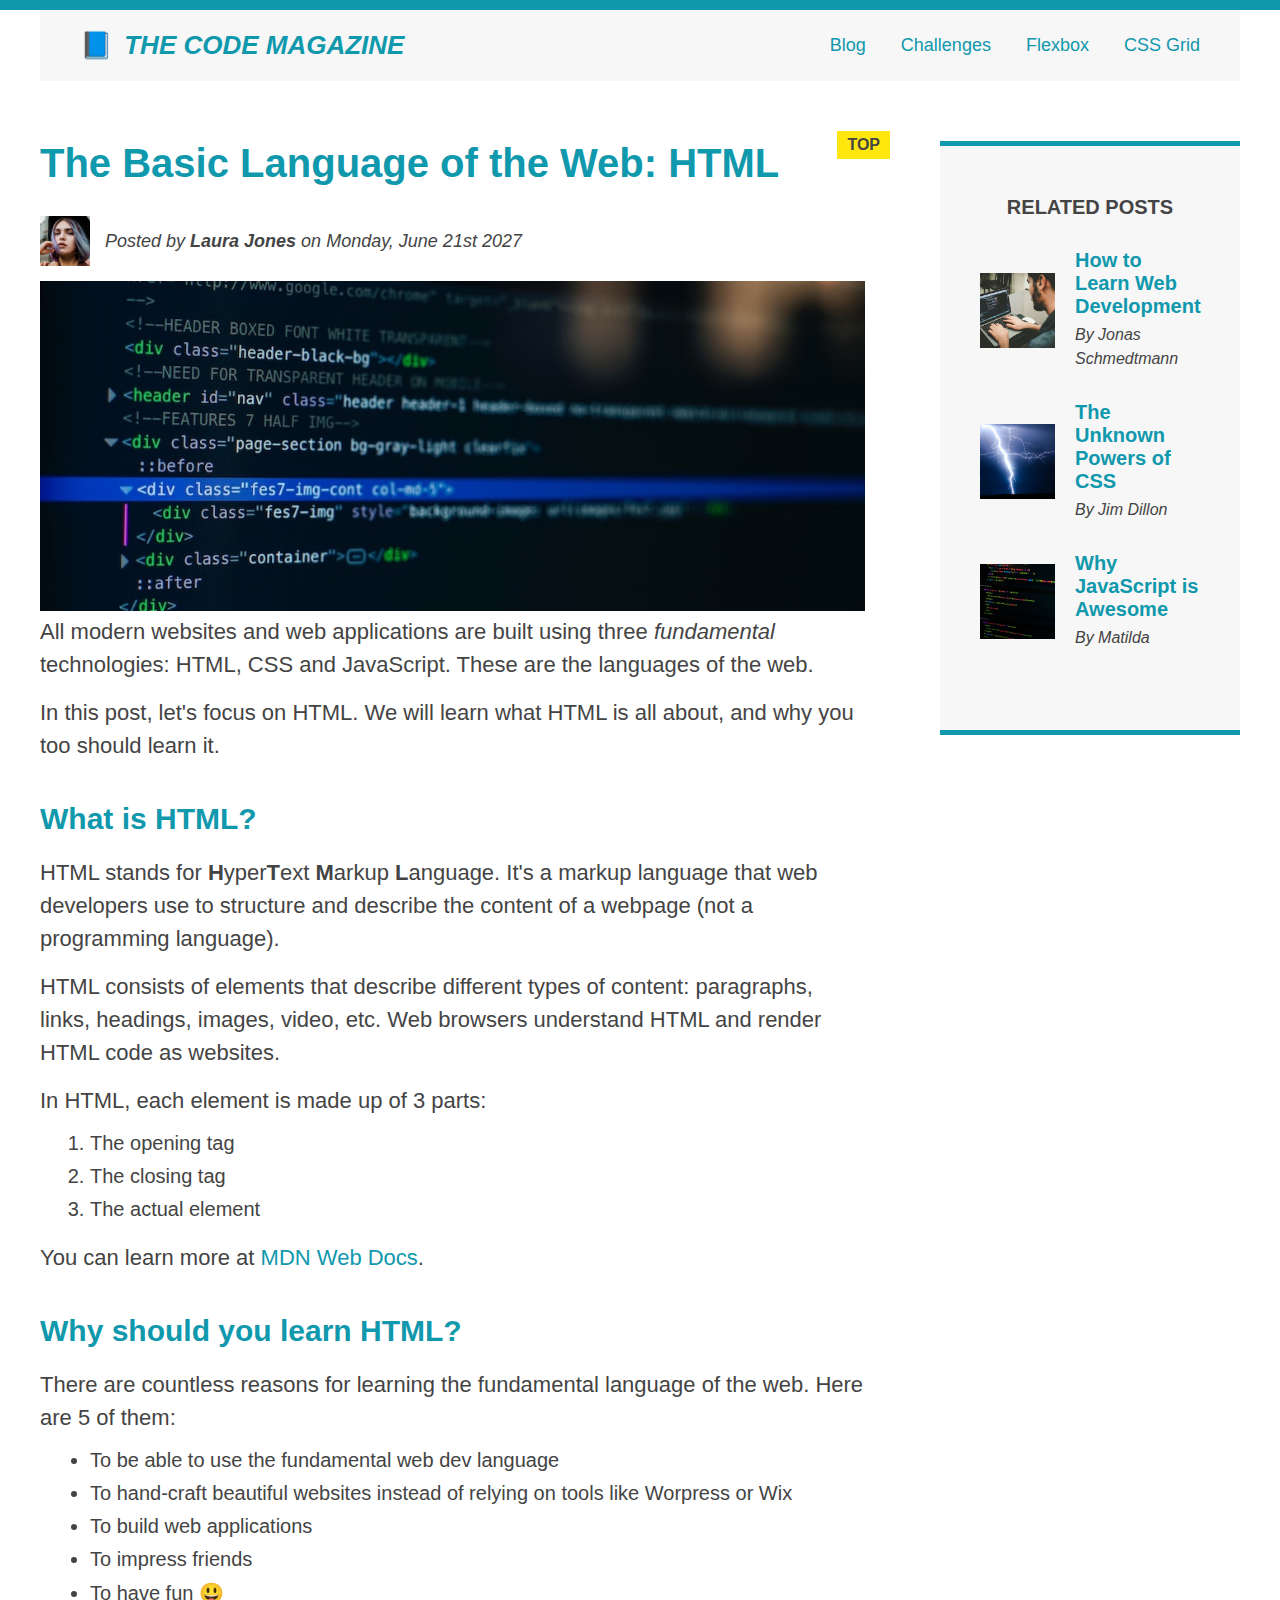
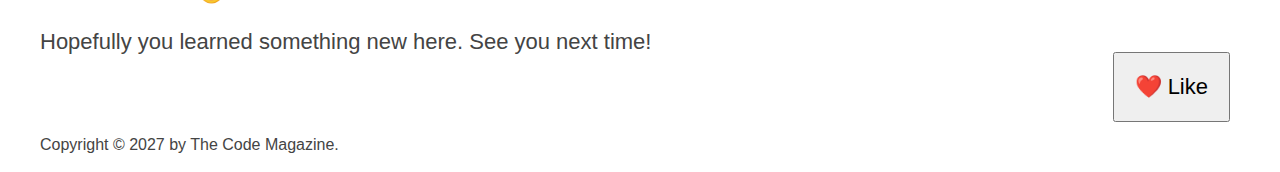
<file: index.html>
<!DOCTYPE html>
<html lang="en">
  <head>
    <meta charset="UTF-8" />
    <link href="style.css" rel="stylesheet" />

    <title>The Basic Language of the Web: HTML</title>
  </head>

  <body>
    <!--
    <h1>The Basic Language of the Web: HTML</h1>
    <h2>The Basic Language of the Web: HTML</h2>
    <h3>The Basic Language of the Web: HTML</h3>
    <h4>The Basic Language of the Web: HTML</h4>
    <h5>The Basic Language of the Web: HTML</h5>
    <h6>The Basic Language of the Web: HTML</h6>
    -->

    <div class="container">
      <header class="main-header">
        <h1>📘 The Code Magazine</h1>

        <nav>
          <!-- <strong>This is the navigation</strong> -->
          <a href="blog.html">Blog</a>
          <a href="#">Challenges</a>
          <a href="flexbox.html">Flexbox</a>
          <a href="css-grid.html">CSS Grid</a>
        </nav>
      </header>
      <!-- <div class="row"> -->
      <article>
        <header class="post-header">
          <h2>The Basic Language of the Web: HTML</h2>
          <div class="author-box">
            <img
              src="img/laura-jones.jpg"
              alt="Headshot of Laura Jones"
              height="50"
              width="50"
            />
            <p id="author" class="author">
              Posted by <strong>Laura Jones</strong> on Monday, June 21st 2027
            </p>
          </div>
          <img
            src="img/post-img.jpg"
            alt="HTML code on a screen"
            width="500"
            height="200"
            class="post-img"
          />
          <button>❤️ Like</button>
        </header>

        <p>
          All modern websites and web applications are built using three
          <em>fundamental</em>
          technologies: HTML, CSS and JavaScript. These are the languages of the
          web.
        </p>

        <p>
          In this post, let's focus on HTML. We will learn what HTML is all
          about, and why you too should learn it.
        </p>

        <h3>What is HTML?</h3>
        <p>
          HTML stands for <strong>H</strong>yper<strong>T</strong>ext
          <strong>M</strong>arkup <strong>L</strong>anguage. It's a markup
          language that web developers use to structure and describe the content
          of a webpage (not a programming language).
        </p>
        <p>
          HTML consists of elements that describe different types of content:
          paragraphs, links, headings, images, video, etc. Web browsers
          understand HTML and render HTML code as websites.
        </p>
        <p>In HTML, each element is made up of 3 parts:</p>

        <ol>
          <li class="first-li">The opening tag</li>
          <li>The closing tag</li>
          <li>The actual element</li>
        </ol>

        <p>
          You can learn more at
          <a
            href="https://developer.mozilla.org/en-US/docs/Web/HTML"
            target="_blank"
            >MDN Web Docs</a
          >.
        </p>

        <h3>Why should you learn HTML?</h3>

        <p>
          There are countless reasons for learning the fundamental language of
          the web. Here are 5 of them:
        </p>

        <ul>
          <li class="first-li">
            To be able to use the fundamental web dev language
          </li>
          <li>
            To hand-craft beautiful websites instead of relying on tools like
            Worpress or Wix
          </li>
          <li>To build web applications</li>
          <li>To impress friends</li>
          <li>To have fun 😃</li>
        </ul>

        <p>Hopefully you learned something new here. See you next time!</p>
      </article>

      <aside>
        <h4>Related posts</h4>

        <ul class="related">
          <li class="related-post">
            <img
              src="img/related-1.jpg"
              alt="Person programming"
              width="75"
              height="75"
            />
            <div>
              <a href="#" class="related-link">How to Learn Web Development</a>
              <p class="related-author">By Jonas Schmedtmann</p>
            </div>
          </li>
          <li class="related-post">
            <img
              src="img/related-2.jpg"
              alt="Lightning"
              width="75"
              height="75"
            />
            <div>
              <a href="#" class="related-link">The Unknown Powers of CSS</a>
              <p class="related-author">By Jim Dillon</p>
            </div>
          </li>
          <li class="related-post">
            <img
              src="img/related-3.jpg"
              alt="JavaScript code on a screen"
              width="75"
              height="75"
            />
            <div>
              <a href="#" class="related-link">Why JavaScript is Awesome</a>
              <p class="related-author">By Matilda</p>
            </div>
          </li>
        </ul>
      </aside>
      <!-- </div> -->
      <footer>
        <p id="copyright" class="copyright text">
          Copyright &copy; 2027 by The Code Magazine.
        </p>
      </footer>
    </div>
  </body>
</html>
</file>
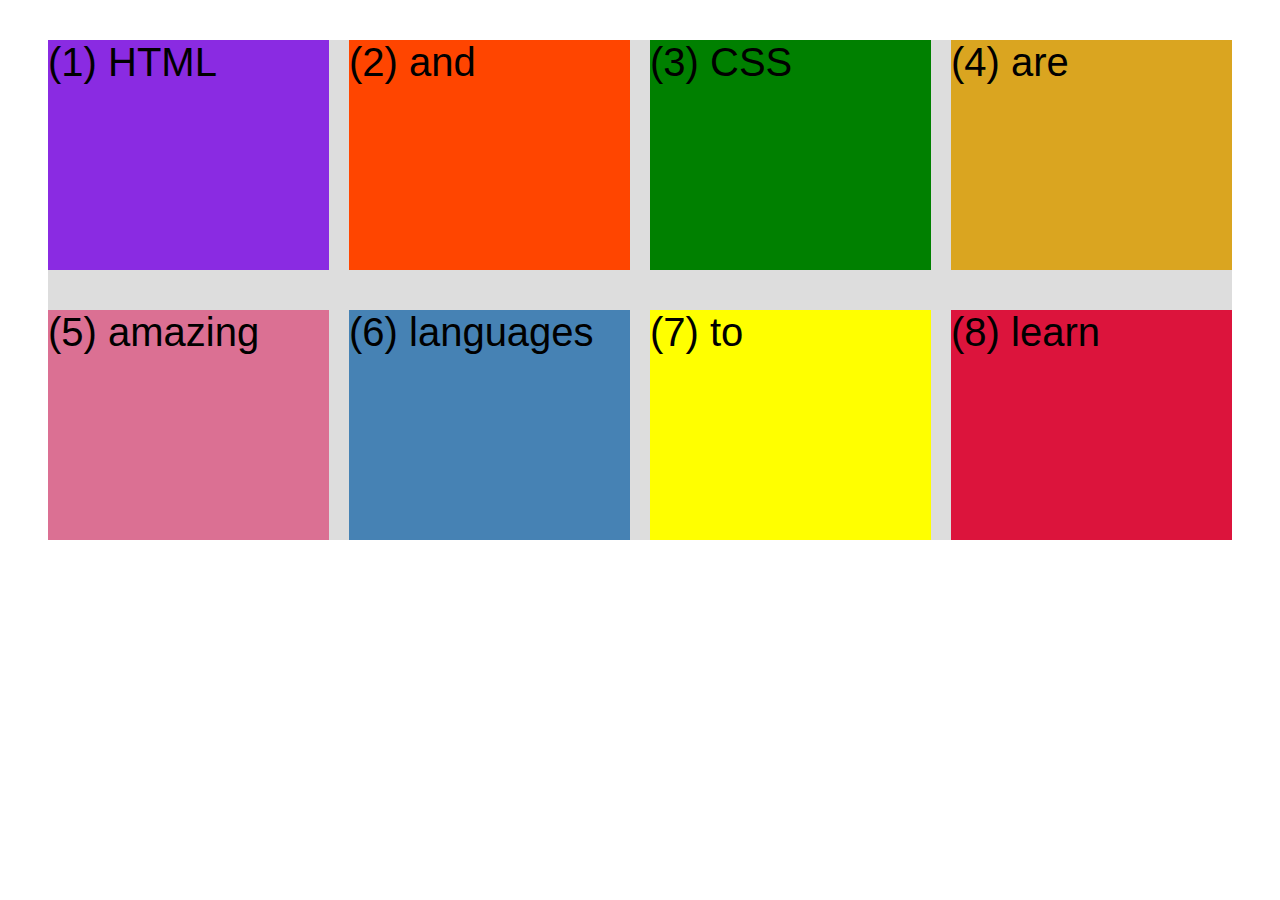
<file: css-grid.html>
<!DOCTYPE html>
<html lang="en">
  <head>
    <meta charset="UTF-8" />
    <meta http-equiv="X-UA-Compatible" content="IE=edge" />
    <meta name="viewport" content="width=device-width, initial-scale=1.0" />
    <title>CSS Grid</title>
    <style>
      .el--1 {
        background-color: blueviolet;
      }
      .el--2 {
        background-color: orangered;
      }
      .el--3 {
        background-color: green;
      }
      .el--4 {
        background-color: goldenrod;
      }
      .el--5 {
        background-color: palevioletred;
      }
      .el--6 {
        background-color: steelblue;
      }
      .el--7 {
        background-color: yellow;
      }
      .el--8 {
        background-color: crimson;
      }

      .container--1 {
        /* STARTER */
        font-family: sans-serif;
        background-color: #ddd;
        font-size: 40px;
        margin: 40px;

        /* CSS GRID */
        display: grid;
        grid-template-columns: repeat(4, 1fr);
        grid-template-rows: repeat (2, 1fr);
        height: 500px;
        column-gap: 20px;
        row-gap: 40px;
        /* display: none; */
      }

      .container--2 {
        /* STARTER */
        display: none;
        font-family: sans-serif;
        background-color: black;
        font-size: 40px;
        margin: 40px;

        width: 700px;
        height: 600px;

        /* CSS GRID */
      }
    </style>
  </head>
  <body>
    <div class="container--1">
      <div class="el el--1">(1) HTML</div>
      <div class="el el--2">(2) and</div>
      <div class="el el--3">(3) CSS</div>
      <div class="el el--4">(4) are</div>
      <div class="el el--5">(5) amazing</div>
      <div class="el el--6">(6) languages</div>
      <div class="el el--7">(7) to</div>
      <div class="el el--8">(8) learn</div>
    </div>

    <div class="container--2">
      <div class="el el--1">(1)</div>
      <div class="el el--3">(3)</div>
      <div class="el el--4">(4)</div>
      <div class="el el--5">(5)</div>
      <div class="el el--6">(6)</div>
      <div class="el el--7">(7)</div>
    </div>
  </body>
</html>
</file>
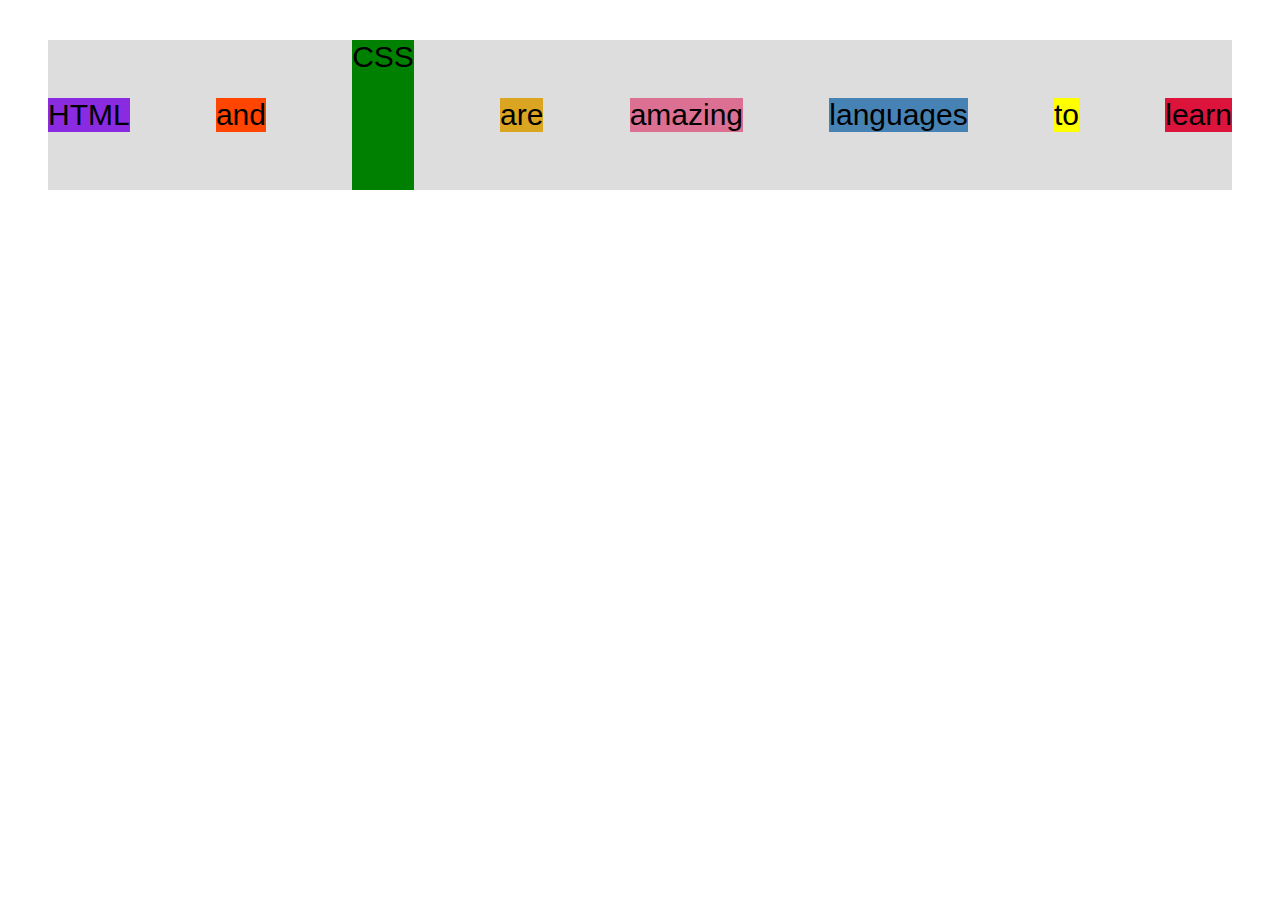
<file: flexbox.html>
<!DOCTYPE html>
<html lang="en">
  <head>
    <meta charset="UTF-8" />
    <meta http-equiv="X-UA-Compatible" content="IE=edge" />
    <meta name="viewport" content="width=device-width, initial-scale=1.0" />
    <title>Flexbox</title>
    <style>
      .el--1 {
        background-color: blueviolet;
      }
      .el--2 {
        background-color: orangered;
      }
      .el--3 {
        background-color: green;
        height: 150px;
      }
      .el--4 {
        background-color: goldenrod;
      }
      .el--5 {
        background-color: palevioletred;
      }
      .el--6 {
        background-color: steelblue;
      }
      .el--7 {
        background-color: yellow;
      }
      .el--8 {
        background-color: crimson;
      }

      .container {
        /* STARTER */
        font-family: sans-serif;
        background-color: #ddd;
        font-size: 30px;
        margin: 40px;
        display: flex;
        align-items: center;
        justify-content: space-between;

        /* FLEXBOX */
      }
    </style>
  </head>
  <body>
    <div class="container">
      <div class="el el--1">HTML</div>
      <div class="el el--2">and</div>
      <div class="el el--3">CSS</div>
      <div class="el el--4">are</div>
      <div class="el el--5">amazing</div>
      <div class="el el--6">languages</div>
      <div class="el el--7">to</div>
      <div class="el el--8">learn</div>
    </div>
  </body>
</html>
</file>
<file: style.css>
* {
  /* border-top: 10px solid #1098ad; */
  margin: 0;
  padding: 0;
  box-sizing: border-box;
}

/* PAGE SECTIONS */
body {
  color: #444;
  font-family: sans-serif;

  border-top: 10px solid #1098ad;
  position: relative;
}

nav {
  font-size: 18px;
  /* text-align: center; */
}

/* SMALLER ELEMENTS */
h1,
h2,
h3 {
  color: #1098ad;
}

h1 {
  font-size: 26px;
  text-transform: uppercase;
  font-style: italic;
}

h2 {
  font-size: 40px;
  margin-bottom: 30px;
}

h3 {
  font-size: 30px;
  margin-bottom: 20px;
  margin-top: 40px;
}

h4 {
  font-size: 20px;
  text-transform: uppercase;
  text-align: center;
  margin-bottom: 30px;
}

p {
  font-size: 22px;
  line-height: 1.5;
  margin-bottom: 15px;
}

ul,
ol {
  margin-left: 50px;
  margin-bottom: 20px;
}

li {
  font-size: 20px;
  margin-bottom: 10px;
  /* display: inline; */
}

/* li:last-child {
  margin-bottom: 0;
} */

/* Styling links */
a:link {
  color: #1098ad;
  text-decoration: none;
}

a:visited {
  /* color: #777; */
  color: #1098ad;
}

a:hover {
  color: orangered;
  font-weight: bold;
  text-decoration: underline orangered;
}

a:active {
  background-color: black;
  font-style: italic;
}
/* LVHA */

nav a:link {
  margin-right: 30px;
  display: inline-block;
}

nav a:link:last-child {
  margin-right: 0;
}

button {
  font-size: 22px;
  padding: 20px;
  cursor: pointer;

  position: absolute;
  /* top: 50px;
  left: 50px; */
  bottom: 50px;
  right: 50px;
}

h1::first-letter {
  font-style: normal;
  margin-right: 5px;
}

h3 + p::first-line {
  /* color: red; */
}

h2 {
  /* background-color: orange; */
  position: relative;
}

h2::before {
  content: "TOP";
  background-color: #ffe70e;
  color: #444;
  font-size: 16px;
  font-weight: bold;
  display: inline-block;
  padding: 5px 10px;
  position: absolute;
  top: -10px;
  right: -25px;
}
/* 
.main-header {
  background-color: #f7f7f7;
  padding: 20px 40px;
  margin-bottom: 60px;
  display: flex;
  align-items: center;
  justify-content: space-between;
} */

.author-box {
  margin-bottom: 15px;
  display: flex;
  align-items: center;
}

#author {
  font-style: italic;
  font-size: 18px;
}

.author {
  margin-bottom: 0;
  margin-left: 15px;
}

.related {
  list-style: none;
  margin-left: 0;
}

.related-post {
  display: flex;
  align-items: center;
  gap: 20px;
  margin-bottom: 30px;
}

.related-author {
  font-size: 16px;
  /* font-weight: bold; */
  margin-bottom: 0;
  font-style: italic;
}

.related-link {
  font-size: 20px;
  font-weight: bold;
  font-style: normal;
  margin-bottom: 5px;
  display: block;
}

.post-img {
  width: 100%;
  height: auto;
  align-items: flex-start;
}

#copyright {
  font-size: 16px;
}

/* ////////////////////   FLEXBOX LAYOUT   //////////////////// */
/* .row {
  display: flex;
  gap: 75px;
  margin-bottom: 60px;
}

aside {
  background-color: #f7f7f7;
  border-top: 5px solid #1098ad;
  border-bottom: 5px solid #1098ad;
  padding: 50px 40px;
  flex: 0 0 300px;
}

article {
  margin-bottom: 0px;
  flex: 0 0 825px;
} */

/* /////////////////      GRID LAYOUT     ////////////////// */

.container {
  width: 1200px;
  /* margin-left: auto;
  margin-right: auto; */
  margin: 0 auto;
  display: grid;
  grid-template-columns: 1fr 300px;
  column-gap: 75px;
  row-gap: 60px;
  align-items: start;
}

.main-header {
  background-color: #f7f7f7;
  padding: 20px 40px;
  display: flex;
  align-items: center;
  justify-content: space-between;
  grid-column: 1/-1;
}

article {
  margin-bottom: 0px;
  flex: 0 0 825px;
}

aside {
  background-color: #f7f7f7;
  border-top: 5px solid #1098ad;
  border-bottom: 5px solid #1098ad;
  padding: 50px 40px;
  flex: 0 0 300px;
}

footer {
  grid-column: 1/-1;
}
</file>
